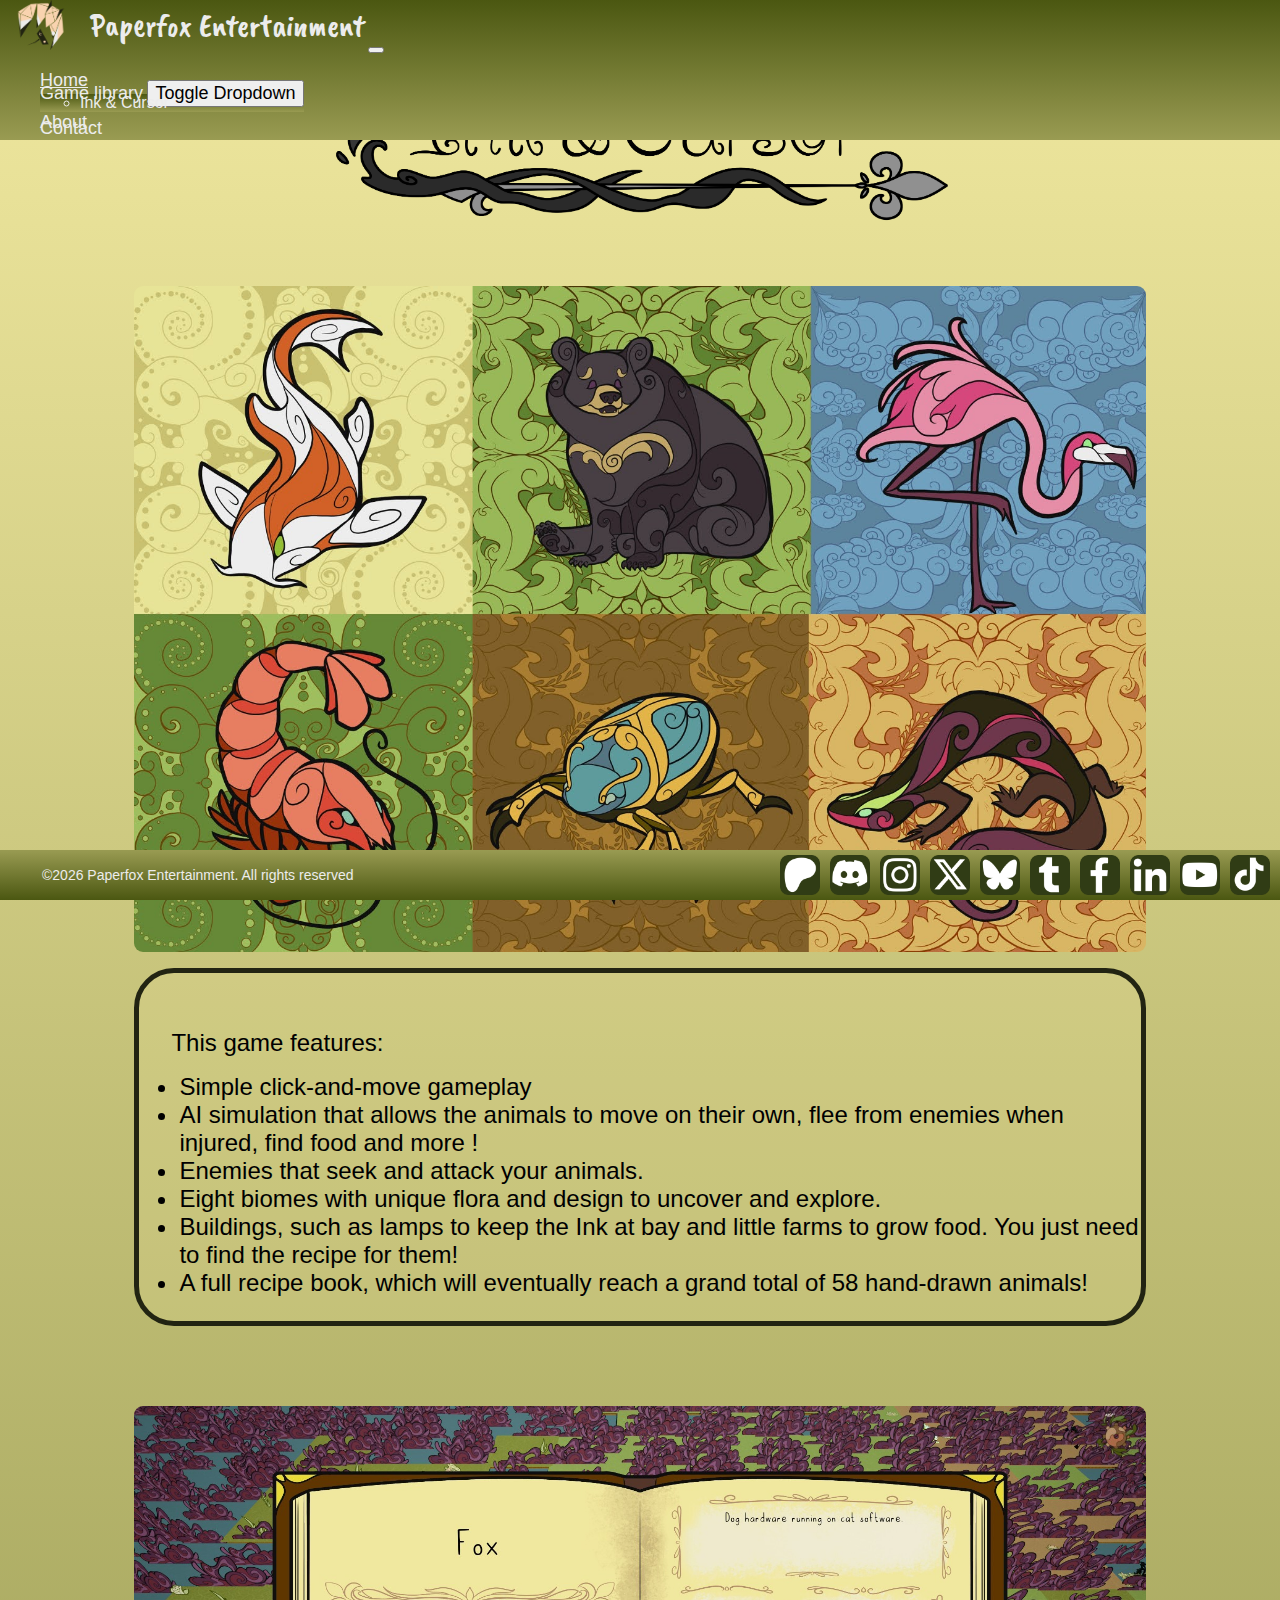
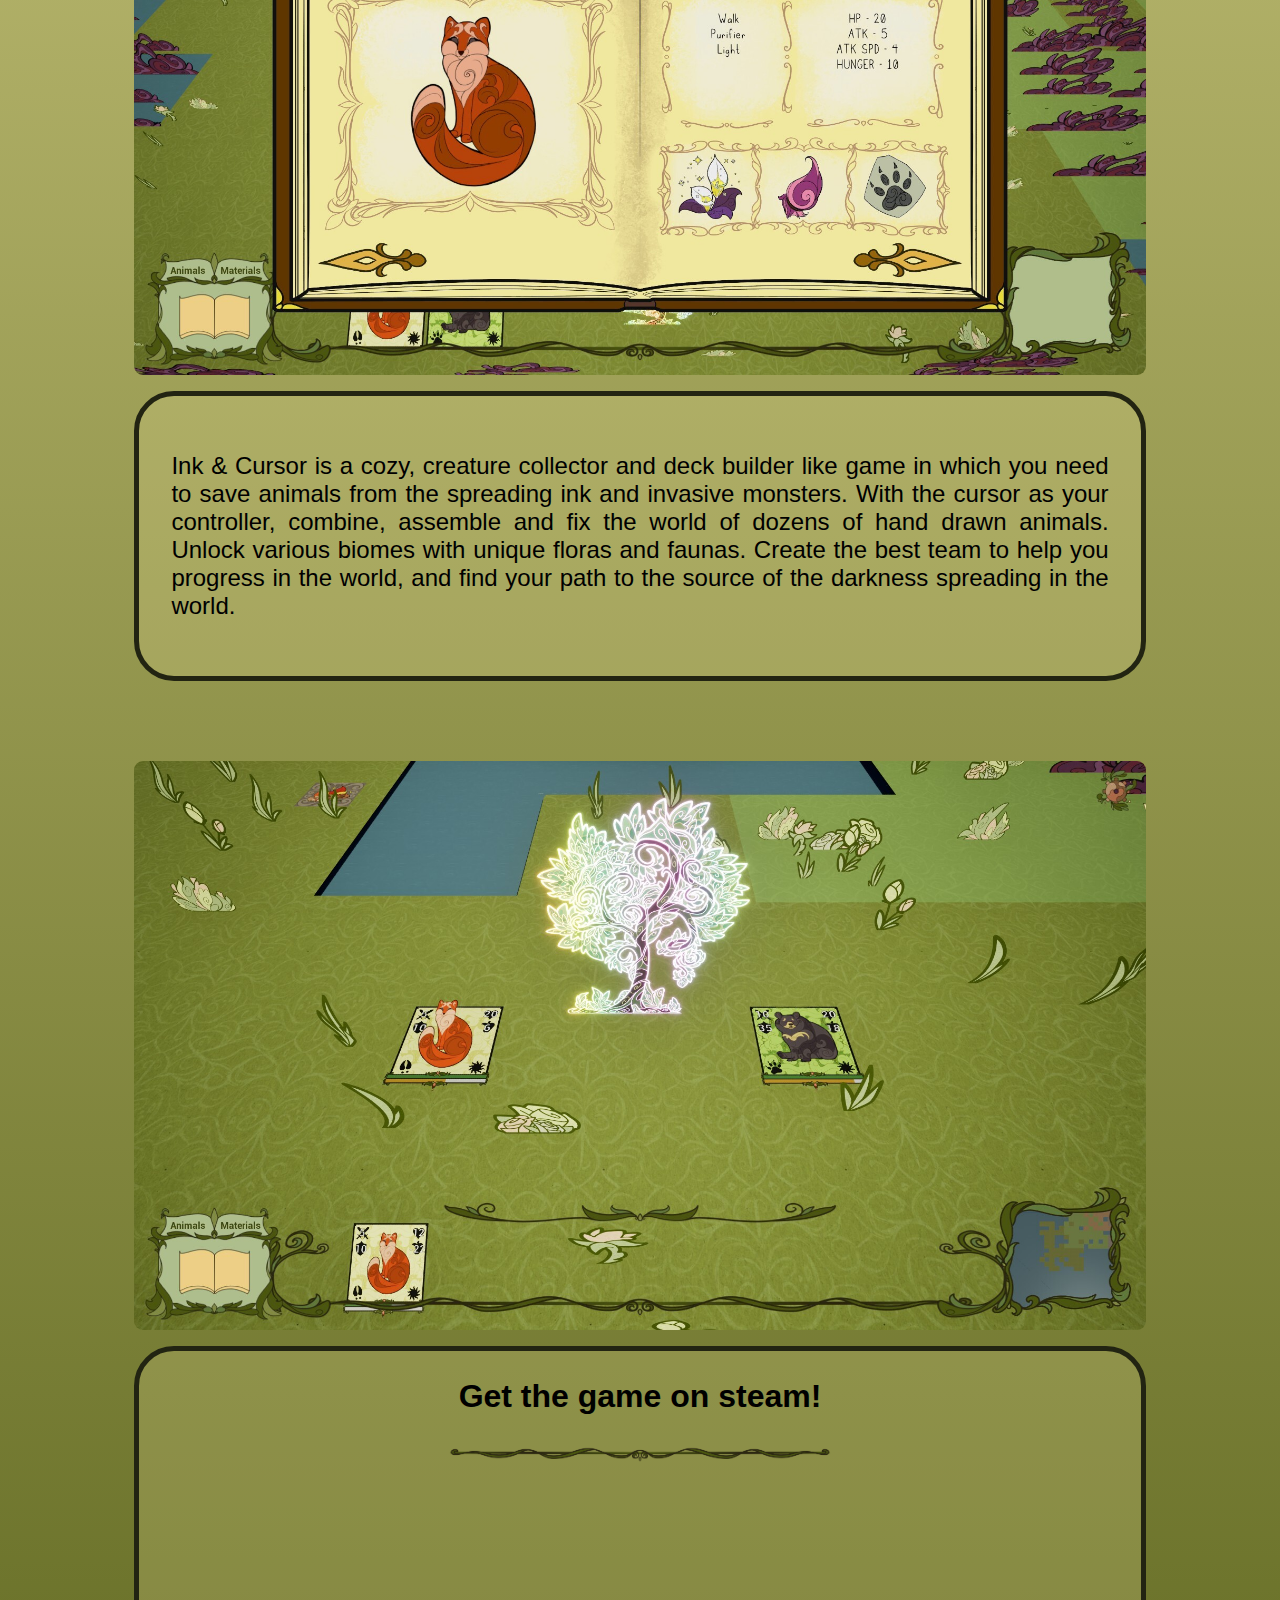
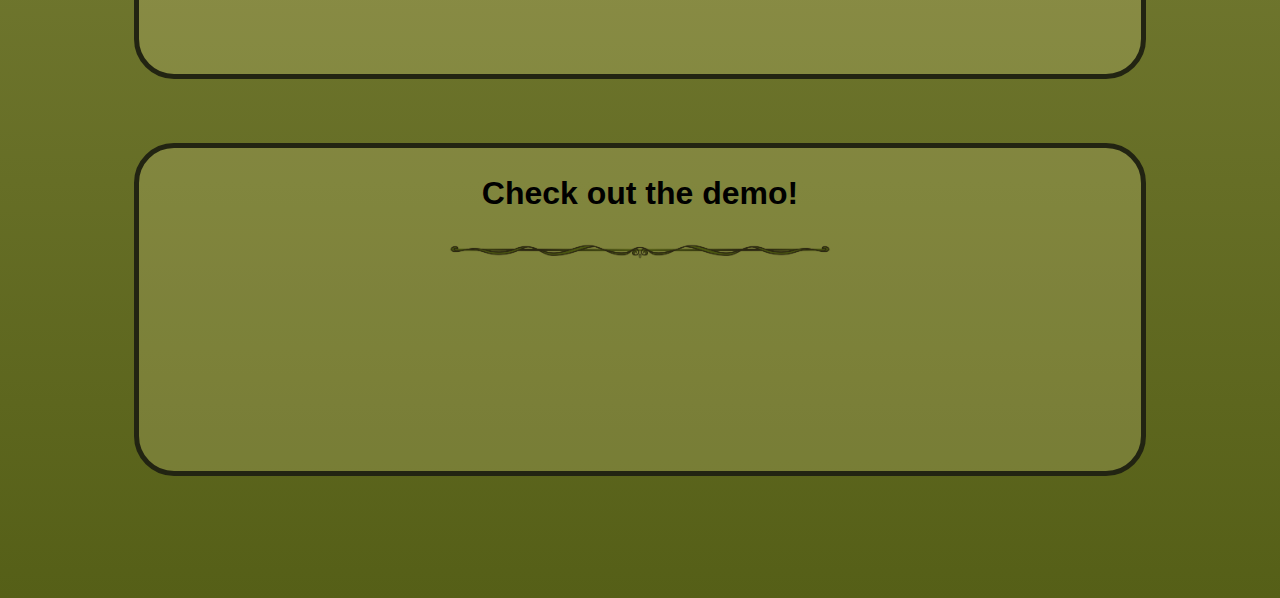
<file: html/I&C.html>
<!DOCTYPE html>
<html lang="en">
<head>
    <meta charset="utf-8">
    <meta name="viewport" content="width=device-width, initial-scale=1">
    <title>Ink & Cursor - Paperfox Entertainment</title>
    <meta name="description"
        content="Welcome to the Paperfox Entertainment dedicated website! Take a peek at our game catalog and follow the latest blogposts!">
    <meta name="author" content="Paperfox Entertainment, FantasticSkoph">
    <meta name="copyright" content="Paperfox Entertainment, FantasticSkoph">
    <meta name="robots" content="index, follow">
    <link rel="icon" type="image/x-icon" href="../assets/img/pfeFavicon.webp">
    <link rel="stylesheet" href="../css/style.css">
    <link rel="preconnect" href="https://fonts.googleapis.com">
    <link rel="preconnect" href="https://fonts.gstatic.com" crossorigin>
    <link 
        href="https://fonts.googleapis.com/css2?family=Atkinson+Hyperlegible:ital,wght@0,400;0,700;1,400;1,700&family=Caveat+Brush&display=swap" 
        rel="stylesheet">
    <link 
        href="https://cdn.jsdelivr.net/npm/bootstrap@5.3.8/dist/css/bootstrap.min.css" 
        rel="stylesheet" 
        integrity="sha384-sRIl4kxILFvY47J16cr9ZwB07vP4J8+LH7qKQnuqkuIAvNWLzeN8tE5YBujZqJLB" 
        crossorigin="anonymous">
</head>
<body>
    <nav class="navbar navbar-expand-lg bg-success-subtle position-sticky top-0 z-3">
        <div class="container-fluid px-0">
            <a href="../index.html" class="title ml-2 mr-2"><img src="../assets/img/PFE_Logo_Color.webp" class="PFELogo">Paperfox Entertainment</a>
            <button class="navbar-toggler" data-bs-toggle="collapse" data-bs-target="#menu">
                <span class="navbar-toggler-icon"></span>
            </button>
            <div class="collapse navbar-collapse" id="menu">
                <ul class="navbar-nav ms-auto">
                    <li class="nav-item nav-link navigation">
                        <a class="nav-link" href="../index.html" style="text-decoration:underline !important;">Home</a>
                    </li>
                    <li class="nav-item">
                        <div class="btn-group">
                            <a class="btn navigation nav-button" href="catalog.html">Game library</a>
                            <button type="button" class="btn dropdown-toggle dropdown-toggle-split nav-button navigation" data-bs-toggle="dropdown" aria-expanded="false" aria-label="Toggle Dropdown">
                                <span class="visually-hidden">Toggle Dropdown</span>
                            </button>
                            <ul class="dropdown-menu dropdown-custom">
                                <li><a class="dropdown-item nav-button" href="I&C.html">Ink & Cursor</a></li>
                            </ul>
                        </div>
                    </li>
                    <li class="nav-item nav-link navigation">
                        <a class="nav-link" href="about.html">About</a>
                    </li>
                    <li class="nav-item nav-link navigation">
                        <a class="nav-link" href="contact.html">Contact</a>
                    </li>
                </ul>
            </div>
        </div>
    </nav>
<header>
    <h1 class="text-center mb-5"><img src="../assets/img/i&cTitle.webp" class="ICLogo" alt="The Ink & Cursor logo"></h1>
</header>
<div class="container-fluid">
    <div class="row row-cols-lg-2 row-cols-md-1 row-cols-sm-1">
        <div class="col">
            <img src="../assets/img/Animals.webp" alt="A few animals from the game" class="IC-img">
            <div class="box">
                <p>This game features:</p>
                <ul class="IC-list ms-4 me-4">
                    <li>Simple click-and-move gameplay</li>
                    <li>AI simulation that allows the animals to move on their own, flee from enemies when injured, find food and more !</li>
                    <li>Enemies that seek and attack your animals.</li>
                    <li>Eight biomes with unique flora and design to uncover and explore.</li>
                    <li>Buildings, such as lamps to keep the Ink at bay and little farms to grow food. You just need to find the recipe for them!</li>
                    <li>A full recipe book, which will eventually reach a grand total of 58 hand-drawn animals!</li>
                </ul>
            </div>
            <img src="../assets/img/book.webp" alt="A screenshot of the game's recipe book" class="IC-img">
        </div>
        <div class="col">
            <div class="box">
                <p>Ink & Cursor is a cozy, creature collector and deck builder like game in which you need to save animals from the spreading ink and invasive monsters.
                With the cursor as your controller, combine, assemble and fix the world of dozens of hand drawn animals. Unlock various biomes with unique floras and faunas. Create the best team to help you progress in the world, and find your path to the source of the darkness spreading in the world.</p>
            </div>
            <img src="../assets/img/scene.webp" alt="A screenshot from the game's interface" class="IC-img">
        </div>
    </div>
</div>
    <div class="container-fluid">
        <div class="row row-cols-lg-2 row-cols-md-1 row-cols-sm-1">
            <div class="col">
                <div class="box">
                    <h2 class="text-center mt-4">Get the game on steam!</h2>
                    <img src="../assets/img/decoLarge.webp" alt="Decoration" class="title-deco-3 mb-3">
                    <iframe src="https://store.steampowered.com/widget/3934830/" frameborder="0" width="646" height="190" class="mb-5"></iframe>
                </div>
            </div>
            <div class="col">
                <div class="box">
                    <h2 class="text-center mt-4">Check out the demo!</h2>
                    <img src="../assets/img/decoLarge.webp" alt="Decoration" class="title-deco-3 mb-3">
                    <iframe src="https://store.steampowered.com/widget/3982740/" frameborder="0" width="646" height="190" class="mb-5"></iframe>
                </div>
            </div>
        </div>
    </div>
</body>
<footer>
    <p class="copyright">©2026 Paperfox Entertainment. All rights reserved</p>
    <div class="footer-right">
        <a href="https://www.patreon.com/PaperfoxEntertainment" aria-label="Patreon" target="_blank"><img src="../assets/img/patreonPE.webp" alt="Patreon"></a>
        <a href="https://discord.gg/U7HDAXRdHJ" aria-label="Discord" target="_blank"><img src="../assets/img/discordPE.webp" alt="Discord"></a>
        <a href="https://www.instagram.com/paperfox888/" aria-label="Instagram" target="_blank"><img src="../assets/img/instagramPE.webp" alt="Instagram"></a>
        <a href="https://x.com/PaperFox888" aria-label="Twitter" target="_blank"><img src="../assets/img/twitterPE.webp" alt="Twitter"></a>
        <a href="https://bsky.app/profile/paperfox888.bsky.social" aria-label="Bluesky" target="_blank"><img src="../assets/img/blueskyPE.webp" alt="Bluesky"></a>
        <a href="https://www.tumblr.com/paperfox888" aria-label="Tumblr" target="_blank"><img src="../assets/img/tumblrPE.webp" alt="Tumblr"></a>
        <a href="https://www.facebook.com/p/Paperfox-Entertainment-61576990012890/" aria-label="Facebook" target="_blank"><img src="../assets/img/facebookPE.webp" alt="Facebook"></a>
        <a href="https://www.linkedin.com/in/paperfox-entertainment-612041321/" aria-label="LinkedIn" target="_blank"><img src="../assets/img/linkedinPE.webp" alt="LinkedIn"></a>
        <a href="https://www.youtube.com/@PaperFoxEntertainment" aria-label="YouTube" target="_blank"><img src="../assets/img/youtubePE.png" alt="YouTube"></a>
        <a href="https://www.tiktok.com/@paperfox_entertainment" aria-label="TikTok" target="_blank"><img src="../assets/img/tiktokPE.webp" alt="TikTok"></a>
    </div>
</footer>
<script src="https://cdn.jsdelivr.net/npm/bootstrap@5.3.8/dist/js/bootstrap.bundle.min.js" integrity="sha384-FKyoEForCGlyvwx9Hj09JcYn3nv7wiPVlz7YYwJrWVcXK/BmnVDxM+D2scQbITxI" crossorigin="anonymous"></script>
</html>
</file>
<file: css/style.css>
/* Aesthetic appearance and body components */
html{
    scroll-behavior: smooth;
}   
body{
    font-family: Arial, sans-serif!important;
    background: linear-gradient(0deg, rgba(85, 95, 23, 1) 0%, rgba(240, 232, 159, 1) 100%);
    min-height:100vh;
    display: flex;
    flex-direction: column;
    padding-bottom: 50px;
}
h1{
    font-size:48px;
    font-family: Arial, sans-serif !important;
    padding-top:2%;
}
h2{
    font-size:32px;
    font-family: Arial, sans-serif !important;
}
h3{
    font-size: 24px;
    padding:2rem;
}
.title-deco{
    max-width: 20vw;
    display:block;
    margin:auto;
    margin-bottom:1rem;
}
.title-deco-2{
    max-width: 50vw;
    display:block;
    margin:auto;
    margin-bottom:1rem;
}
.title-deco-3{
    max-width: 30vw;
    display:block;
    margin:auto;
    margin-bottom:1rem;
}
.box{
    border-style:solid;
    border-radius:40px;
    margin: 0 10%;
    text-align: center;
    border-color: #222412;
    border-width: 5px;
    background-color: rgba(240, 232, 159, 0.2);
    margin-bottom:4rem;
}
p{
    text-align: justify;
    padding:2rem;
    font-size:24px;
}
.IC-list{
    font-size: 24px !important;
    text-align: start !important;
    margin-top:-40px;
}
/* Aesthetic appearance and body components */
/* Navbar and header */
a{
    text-decoration: none !important;
    color:#ECECEC !important;
}
a:active{
    text-decoration: underline !important;
    text-decoration-color: #ECECEC !important;
}
.navigation{    margin-bottom:-15px;
    font-size:18px !important;
    vertical-align: middle;
}
.navigation:hover{
    flex-wrap: wrap;
    text-decoration: underline !important;
    text-decoration-color: #ECECEC !important;
}
.navbar{
    position:fixed;
    left:0;
    right:0;
    top:0;
    z-index:1;
    overflow: visible;
    background: #4B5711;
    background: linear-gradient(180deg,rgba(75, 87, 17, 1) 0%, rgba(153, 155, 82, 1) 100%);    
    color:#ECECEC;
    list-style-type: none;
    margin-bottom:-15px;
}
.navbar .navbar-nav .nav-item{
    display: flex;
    align-items: center;
}
.navbar .btn,
.navbar .nav-link{
    display: inline-flex;
    align-items: center;
}
.dropdown-custom{
    z-index:1050 !important;
    background: #4B5711;
    background: linear-gradient(180deg,rgba(75, 87, 17, 1) 0%, rgba(153, 155, 82, 1) 100%);
}
.dropdown-custom:hover{
    flex-wrap: wrap;
    text-decoration: underline !important;
    text-decoration-color: #ECECEC !important;
}
.dropdown-custom .dropdown-item{
    color: #ECECEC !important;
    background-color: transparent !important;
}
.dropdown-custom .dropdown-item:hover,
.dropdown-custom .dropdown-item:focus{
    background-color: transparent !important;
    color: #ECECEC !important;
    text-decoration: underline !important;
    text-decoration-color: #ECECEC !important;
}
.logo{
    max-width:5%;
    margin:1rem 1rem 0 1rem;
    vertical-align: middle;
}
.PFELogo{
    max-width:50px !important;
    margin:auto;
    margin-right:1rem;
    vertical-align: middle;
}
.ICLogo{
    max-width:40rem;
    display:block;
    margin:auto;
    margin-bottom:1rem;
}
.title{
    display: inline-flex;
    align-items: center;
    gap: 0.5rem;
    padding-left: 1rem;
    font-family: "Caveat Brush", sans-serif;
    font-size: 32px;
}
/* Navbar and header */
/* Carousel*/
.c-item{
    height:250px;
}
.c-img{
    height: 100%;
    object-fit: contain;
    transition: transform 0.3s ease;
}
.c-img:hover{
    transform: scale(1.1);
}
/* Carousel*/
/* Images and icons*/
.icon-team{
    height: 300px;
    margin:auto;
    margin-bottom:4rem;
}
.IC-img{
    display:block;
    margin:auto;
    max-width: 80%;
    border-radius: 25px;
    padding:1rem;
}
/* Images and icons*/
/* Form */
.box-contact{
    border-style:solid;
    border-radius:40px;
    margin: 0 5%;
    text-align: center;
    border-color: #222412;
    border-width: 5px;
    background-color: rgba(255, 255, 255, 1);
    margin-bottom:4rem;
    padding:20px;
}
.text-box{
    background-color: #e6e6e6 !important;
    border-width: 2px !important;
    border-color: #adadad !important;
    border-radius:10px !important;
}
.form-button{
    border-radius: 10px !important;
    background: #FFF2BC;
    background: linear-gradient(0deg,rgba(249, 211, 175, 1) 0%, rgba(255, 242, 188, 1) 100%);
    padding:5px 25px;
    border-color: #CA7363;
    border-style:solid;
    font-size:18px !important;
}
/* Form */
/* Footer */
footer{
    position: fixed;
    bottom: 0;
    left: 0;
    right: 0;
    z-index: 1;
    background: #4B5711;
    background: linear-gradient(0deg,rgba(75, 87, 17, 1) 0%, rgba(153, 155, 82, 1) 100%);
    height:50px;
    display: flex;
    justify-content: space-between;
    align-items: center;
    padding: 0 10px;
}
.copyright{
    color:#ECECEC;
    font-size:14px;
    margin: 0;
}
.footer-right{
    display: flex;
    gap: 10px;
    align-items: center;
}
.footer-right img{
    display: block;
    max-width: 100px;
    max-height: 40px;
    width: auto;
    height: auto;
}
/* Footer */
@media (max-width: 738px){
    body{
        font-family: Arial, sans-serif!important;
        background: linear-gradient(0deg, rgba(85, 95, 23, 1) 0%, rgba(240, 232, 159, 1) 100%);
        min-height:100vh;
        background-position: center;
        background-repeat: no-repeat;
        background-size:fill;
        margin-top: 4%;
        display: flex;
        flex-direction: column;
        padding-bottom: 0px;
    }
    h1, h2{
        margin-top:2rem !important;
    }
    .PFELogo{
        max-width:50px !important;
        margin-right:1rem;
        vertical-align: middle;
    }
    .title{
        font-family: "Caveat Brush", sans-serif;
        font-size: 32px;
    }
    .title-deco{
        max-width: 25vw;
        display:block;
        margin:auto;
        margin-bottom:1rem;
    }
    .title-deco-2{
        max-width: 50vw;
        display:block;
        margin:auto;
        margin-bottom:1rem;
    }
    .PFELogo{
        max-width:10%;
        margin:auto;
        margin-right:1rem;
        display: block;
        justify-content: center;
    }
    .ICLogo{
        width:20rem;
        display:block;
        margin:auto;
        margin-bottom:1rem;
    }
    .IC-img{
        display:flex;
        flex-flow:row;
        max-width: 100%;
        border-radius: 25px;
    }
    .box{
        border-style:solid;
        border-radius:40px;
        margin: 0 5%;
        text-align: center;
        border-color: #222412;
        border-width: 5px;
        background-color: rgba(240, 232, 159, 0.2);
        margin-bottom:4rem;
    }
    .box-contact{
        border-style:solid;
        border-radius:40px;
        margin: 0 0 5% 0 !important;
        text-align: center;
        border-color: #222412;
        border-width: 5px;
        background-color: rgba(240, 232, 159, 0.2);
        margin-bottom:4rem;
    }
    .form-button{
        border-radius: 10px !important;
        background: #FFF2BC;
        background: linear-gradient(0deg,rgba(249, 211, 175, 1) 0%, rgba(255, 242, 188, 1) 100%);
        padding:5px 25px;
        border-color: #CA7363;
        border-style:solid;
        font-size:18px !important;
    }
    footer{
        position: fixed;
        background: #4B5711;
        background: linear-gradient(0deg,rgba(75, 87, 17, 1) 0%, rgba(153, 155, 82, 1) 100%);
        height: auto;
        display: flex;
        flex-direction: column;
        align-items: center;
        padding: 5px;
    }
    .copyright {
        margin-bottom: -20px;
        margin-top:-25px;
    }
    .footer-right {
        flex-wrap: wrap;
        justify-content: center;
        gap: 10px;
    }
    .mobile-para {
        display: block;
        text-align: center;
        margin-top: 0px;
        color: #ECECEC;
        font-size: 14px;
    }
}
</file>
